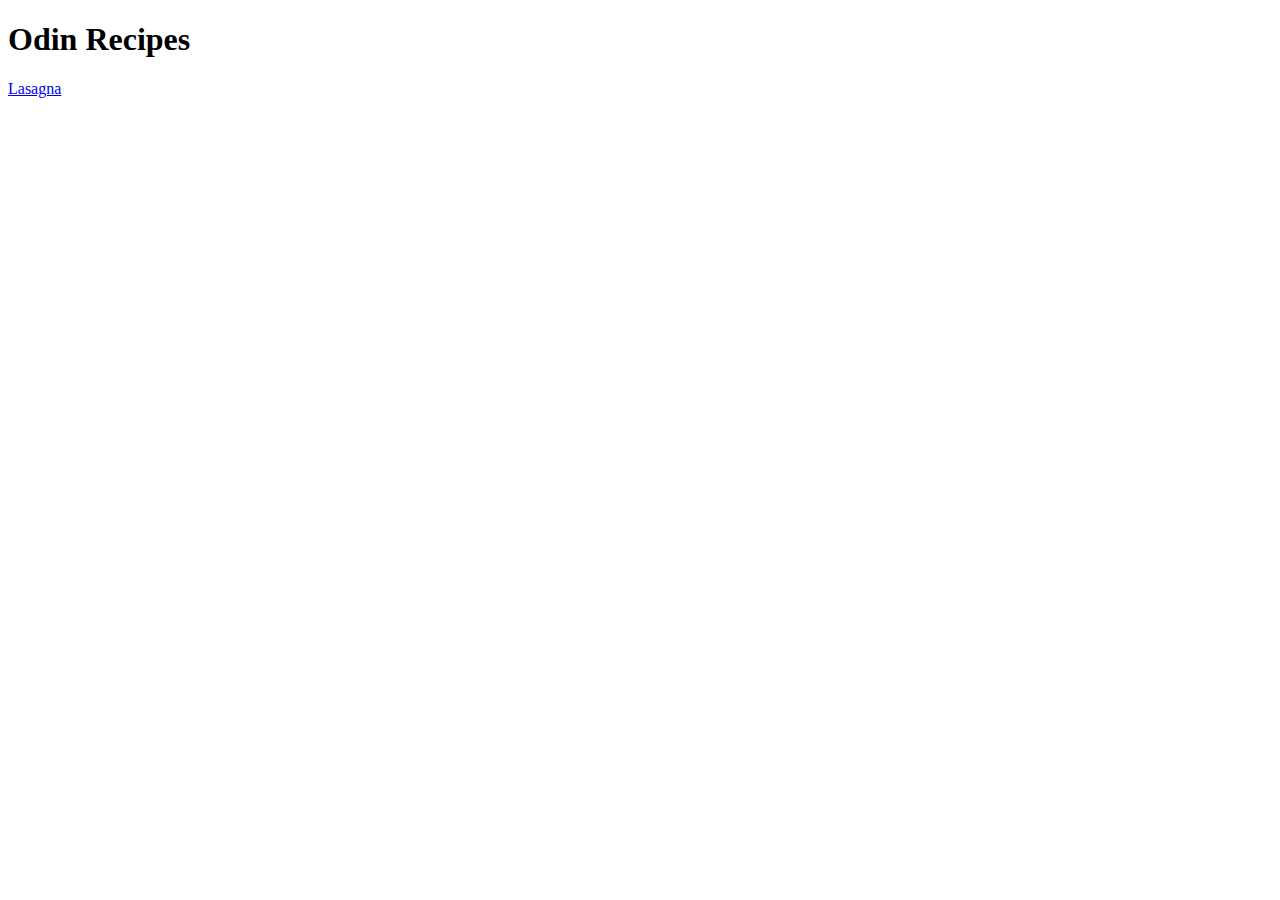
<file: index.html>
<!DOCTYPE html>
<html lang="en">
<head>
    <meta charset="UTF-8">
    <meta name="viewport" content="width=device-width, initial-scale=1.0">
    <title>Odin Recipes</title>
</head>
<body>
    <h1>Odin Recipes</h1>
    <a href="./recipes/lasagna.html">Lasagna</a>
</body>
</html>
</file>
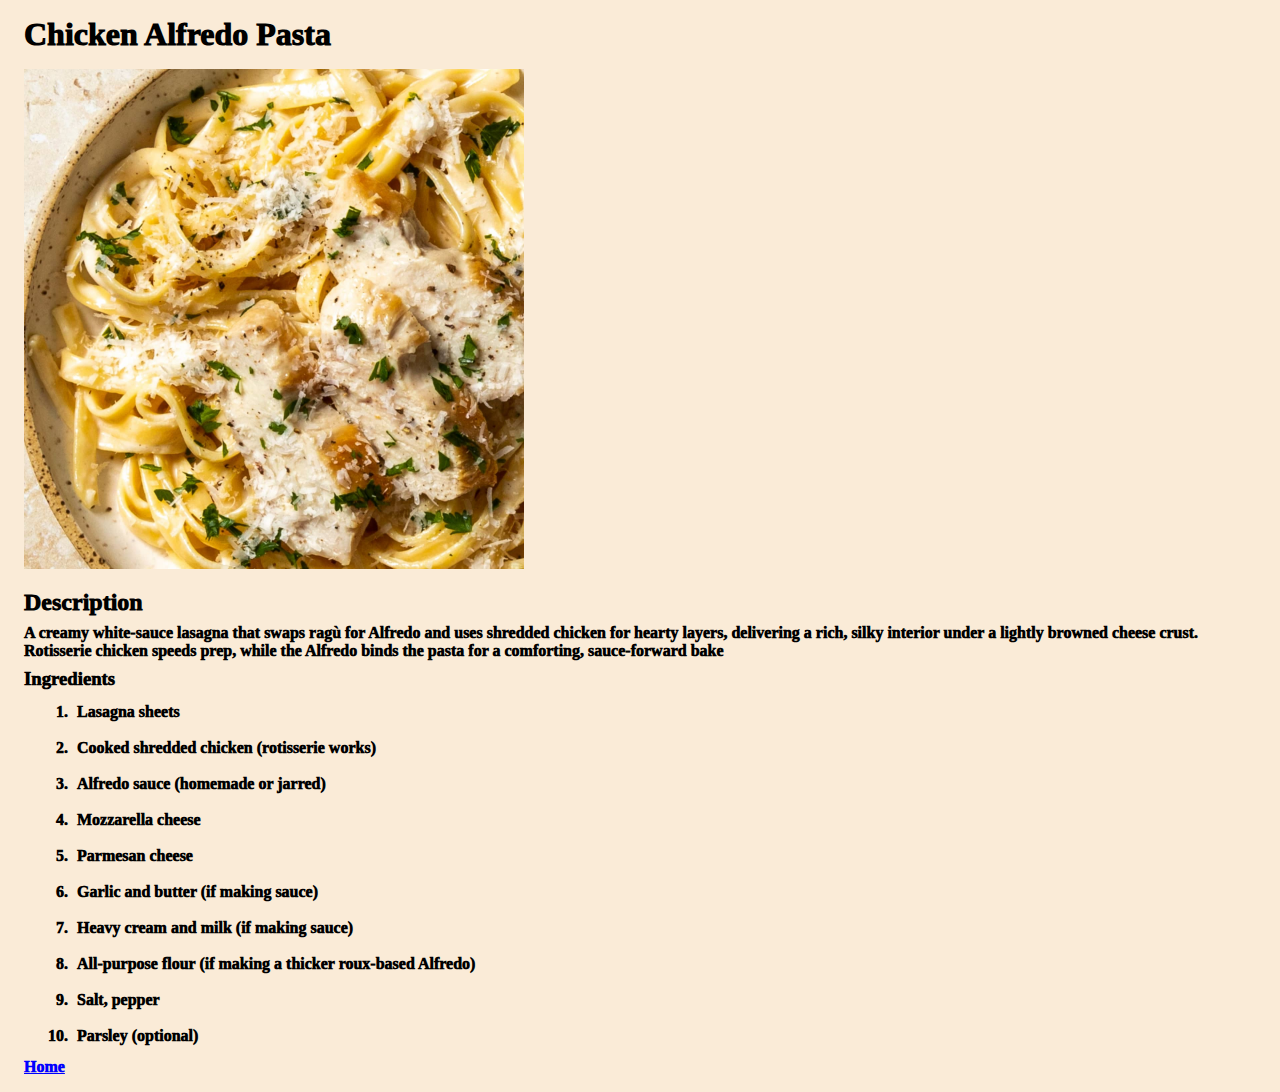
<file: recipes/chicken_alfredo_pasta.html>
<!DOCTYPE html>
<html lang="en">
  <head>
    <meta charset="UTF-8" />
    <meta name="viewport" content="width=device-width, initial-scale=1.0" />
    <title>Chicken Alfredo Pasta</title>
    <link href="../styles.css" rel="stylesheet">
  </head>
  <body>
    <h1>Chicken Alfredo Pasta</h1>
    <!--Image-->
    <img
      src="../images/chicken-alfredo.jpg"
      alt="chicken alfredo pic"
      height="400"
      width="400"
    />
    <!--Description header-->
    <h2>Description</h2>
    <!--Paragraph describing the recipe-->
    <p>
      A creamy white-sauce lasagna that swaps ragù for Alfredo and uses shredded
      chicken for hearty layers, delivering a rich, silky interior under a
      lightly browned cheese crust. Rotisserie chicken speeds prep, while the
      Alfredo binds the pasta for a comforting, sauce-forward bake
    </p>
    <h3>Ingredients</h3>
    <!--Recipe ingredients-->
    <ol>
      <li>Lasagna sheets</li>

      <li>Cooked shredded chicken (rotisserie works)</li>

      <li>Alfredo sauce (homemade or jarred)</li>

      <li>Mozzarella cheese</li>

      <li>Parmesan cheese</li>

      <li>Garlic and butter (if making sauce)</li>

      <li>Heavy cream and milk (if making sauce)</li>

      <li>All-purpose flour (if making a thicker roux-based Alfredo)</li>

      <li>Salt, pepper</li>

      <li>Parsley (optional)</li>
    </ol>
    <a href="../index.html">Home</a>
  </body>
</html>
</file>
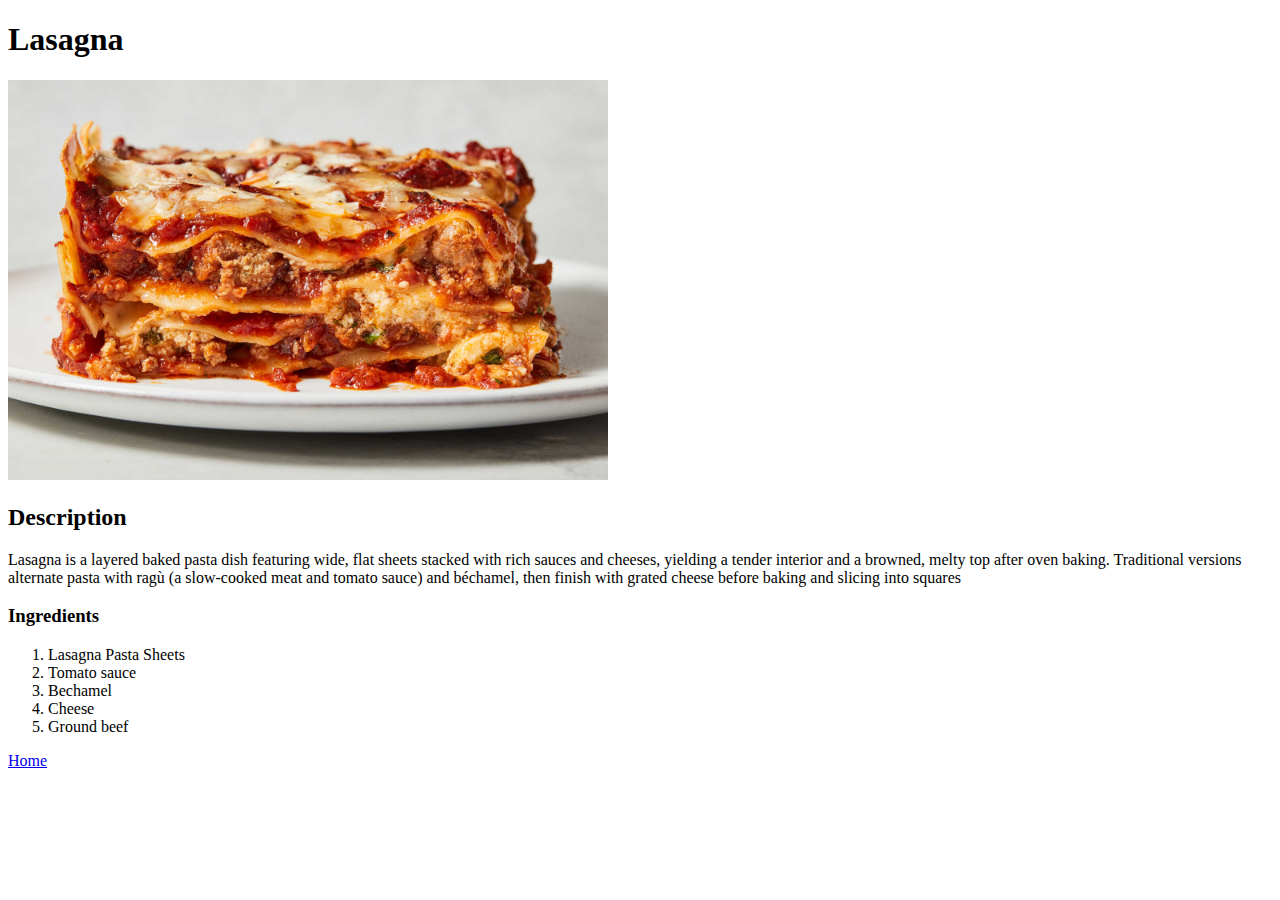
<file: recipes/lasagna.html>
<!DOCTYPE html>
<html lang="en">
<head>
    <meta charset="UTF-8">
    <meta name="viewport" content="width=device-width, initial-scale=1.0">
    <title>Lasagna</title>
</head>
<body>
    <h1>Lasagna</h1>
    <!--Image-->
    <img src="../images/Lasagna.jpg"alt="Lasagna pic" height="400" width="600">
    <!--Description header-->
    <h2>Description</h2>
    <!--Paragraph describing the recipe-->
    <p>Lasagna is a layered baked pasta dish featuring wide, flat sheets stacked with rich sauces and cheeses, yielding a tender interior and a browned, melty top after oven baking. Traditional versions alternate pasta with ragù (a slow-cooked meat and tomato sauce) and béchamel, then finish with grated cheese before baking and slicing into squares</p>
    <h3>Ingredients</h3>
    <!--Recipe ingredients-->
    <ol>
        <li>Lasagna Pasta Sheets</li>
        <li>Tomato sauce</li>
        <li>Bechamel</li>
        <li>Cheese</li>
        <li>Ground beef</li>
    </ol>
    <a href="../index.html">Home</a>
</body>
</html>
</file>
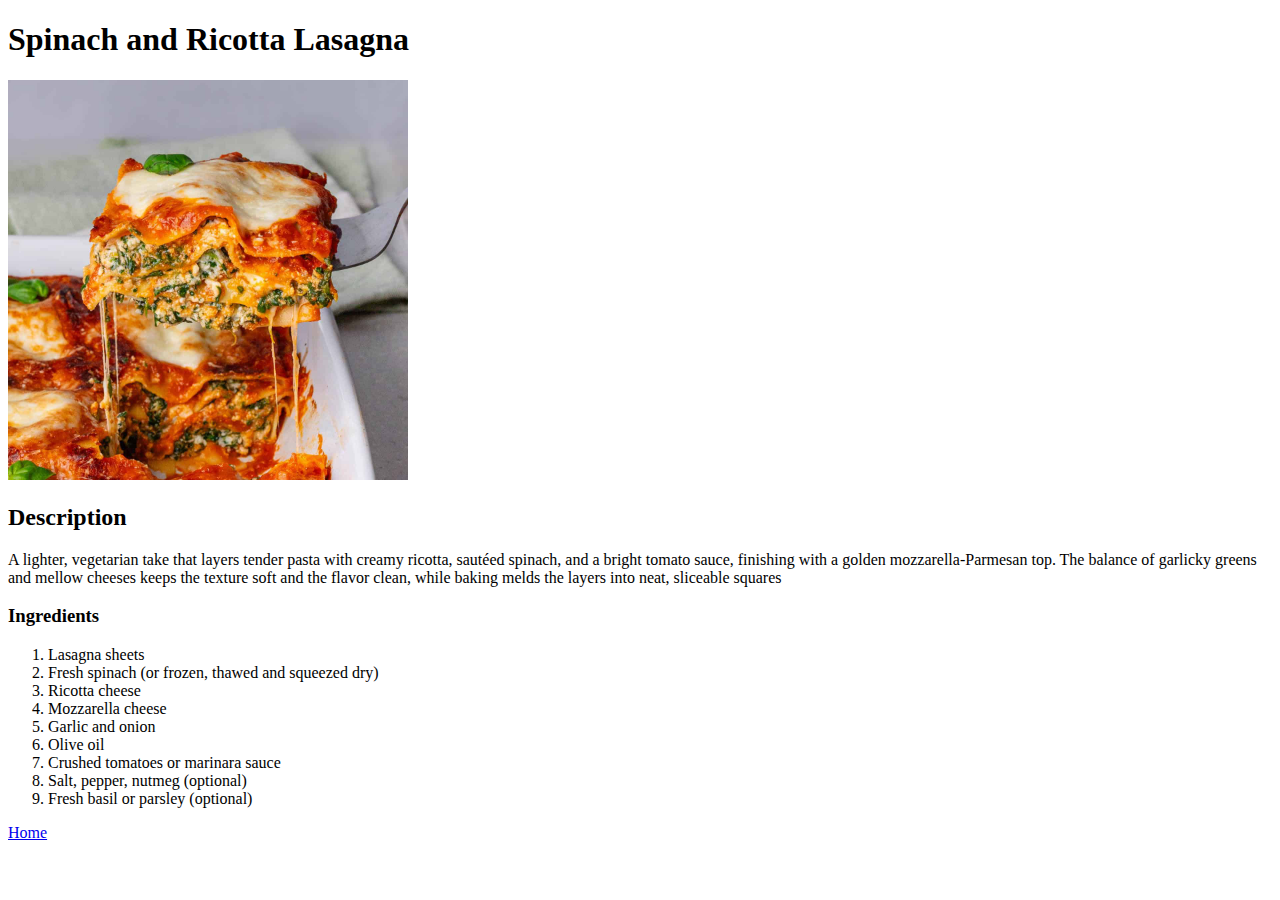
<file: recipes/spinach_and_ricotta_lasagna.html>
<!DOCTYPE html>
<html lang="en">
<head>
    <meta charset="UTF-8">
    <meta name="viewport" content="width=device-width, initial-scale=1.0">
    <title>Spinach and Ricotta Lasagna</title>
</head>
<body>
    <h1>Spinach and Ricotta Lasagna</h1>
    <!--Image-->
    <img src="../images/Spinach-Lasagna.jpg" alt="Lasagna pic" height="400" width="400">
    <!--Description header-->
    <h2>Description</h2>
    <!--Paragraph describing the recipe-->
    <p>A lighter, vegetarian take that layers tender pasta with creamy ricotta, sautéed spinach, and a bright tomato sauce,
        finishing with a golden mozzarella-Parmesan top. The balance of garlicky greens and mellow cheeses keeps the texture
        soft and the flavor clean, while baking melds the layers into neat, sliceable squares
    </p>
    <h3>Ingredients</h3>
    <!--Recipe ingredients-->
    <ol>
        <li>Lasagna sheets</li>
        <li>Fresh spinach (or frozen, thawed and squeezed dry)</li>
        <li>Ricotta cheese</li>
        <li>Mozzarella cheese</li>
        <li>Garlic and onion</li>
        <li>Olive oil</li>
        <li>Crushed tomatoes or marinara sauce</li>
        <li>Salt, pepper, nutmeg (optional)</li>
        <li>Fresh basil or parsley (optional)</li>
    </ol>
    <a href="../index.html">Home</a>
</body>
</html>
</file>
<file: styles.css>
*{
    background-color: antiquewhite;
    font-family: "Libre Baskerville", serif;
    font-weight: 1000;
    margin: 8px
    
}
a{
    padding: auto;
    color: blue;

}
.h1-text{
    background-color: antiquewhite;
    color: blue;
    text-align: center;
}
img{
    height: auto;
    width: 500px;
}
.lasagna-pic{
    width:600px;
}
.main-div{
    /*border: 1px solid black;*/
    padding: 10px;
    text-align: center;
    font-weight: 400;
}
li{
    padding:5px
}

#main-content-container{
    display: grid;
    grid-template-columns: 1fr ; 
    grid-template-rows: 1fr 1fr; 
}
.item-main{
    grid-area: span;
    padding: 50px;
    text-align: center;
    
}
.test{
    width: 100px;
    height: 100px;
    background-color: red;
}

.content-container {
    display: grid;
    grid-template-columns: 1fr 1fr;
    grid-template-rows: 1fr 1fr;
    gap:20px ;
}

.item-one{
    border: 2px hidden white;
    grid-row: 1 / 3;
    grid-column: 1/3;
    flex:1;

}
.item-two{
    border: 10px hidden white;
    grid-area: auto;
    padding: 5px;
    flex :1;
}
.item-three{
    border: 10px hidden white;
    grid-area:auto;
    flex:1;
}

.item-one:hover, .item-two:hover, .item-three:hover{
    translate: 4px -5px;
}

.btn{
    background-color: hidden;
    padding: 10px;
    border: 1px hidden black
}
</file>
